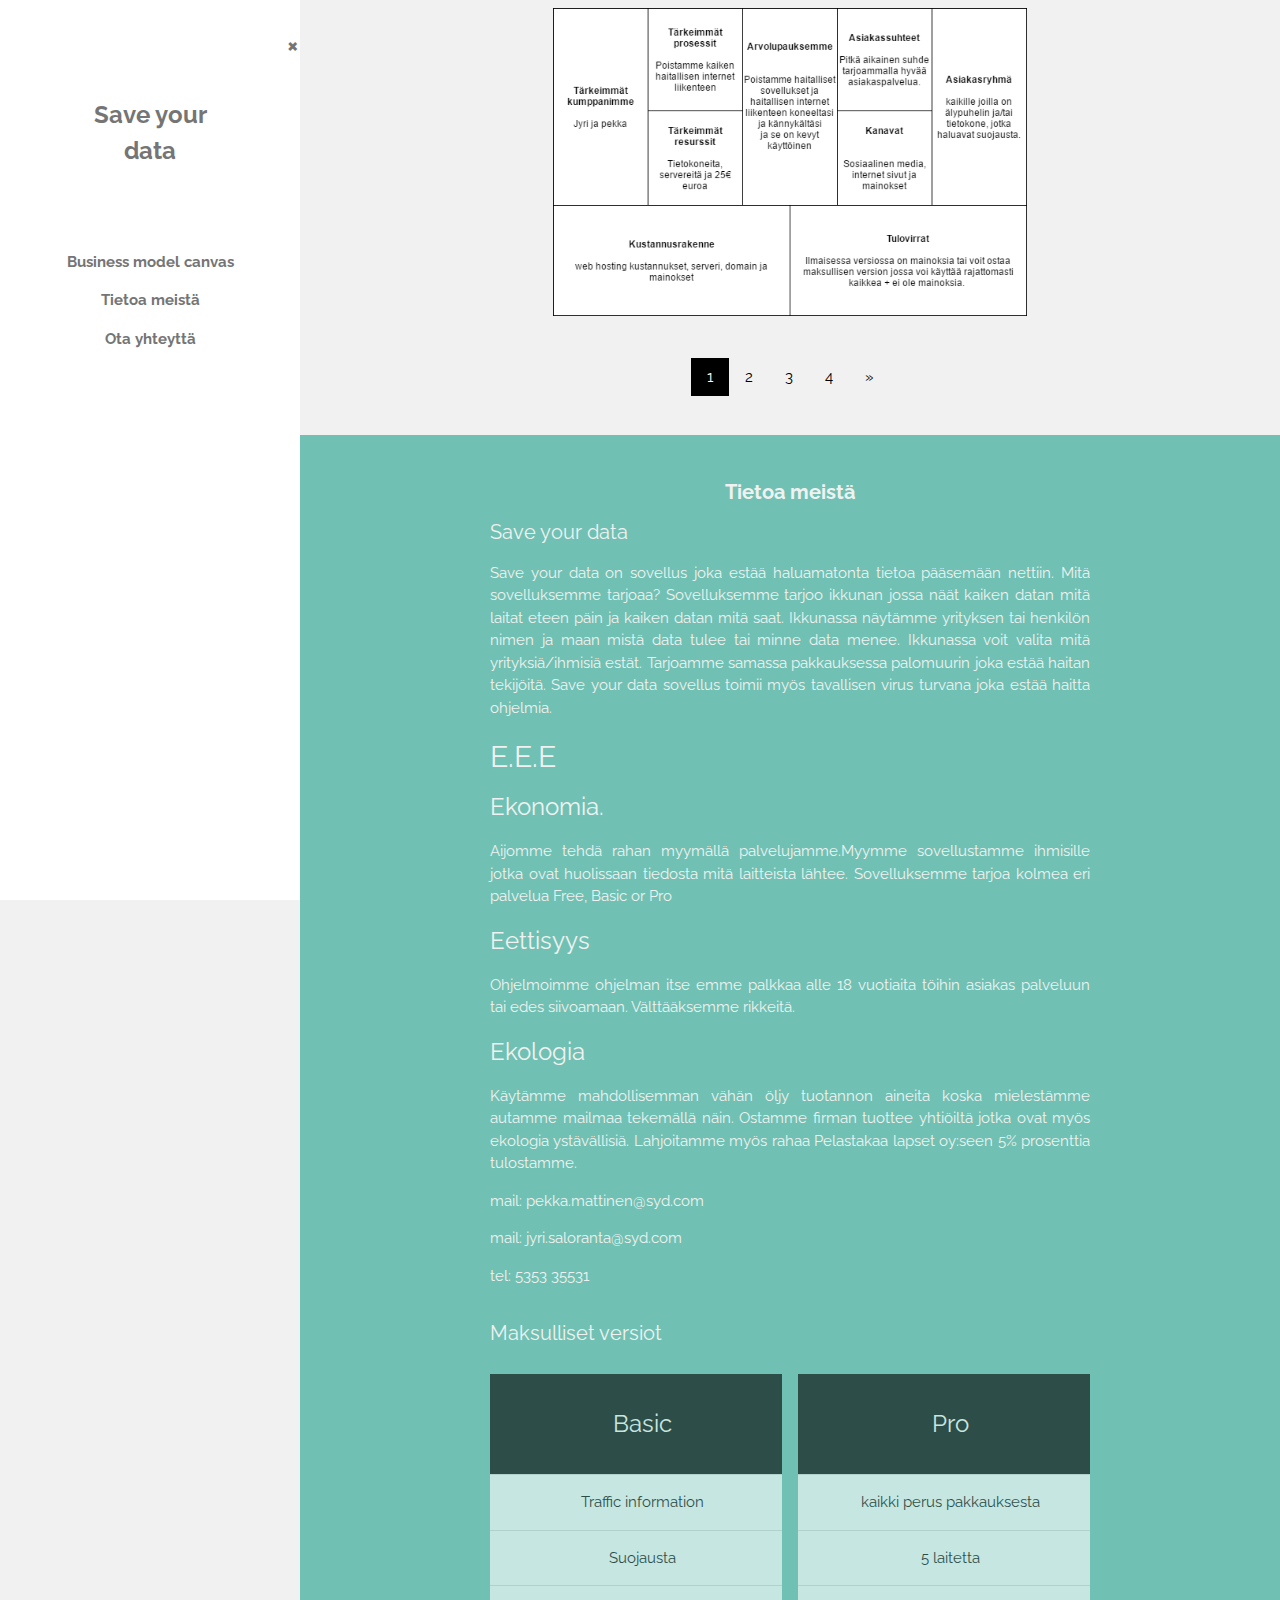
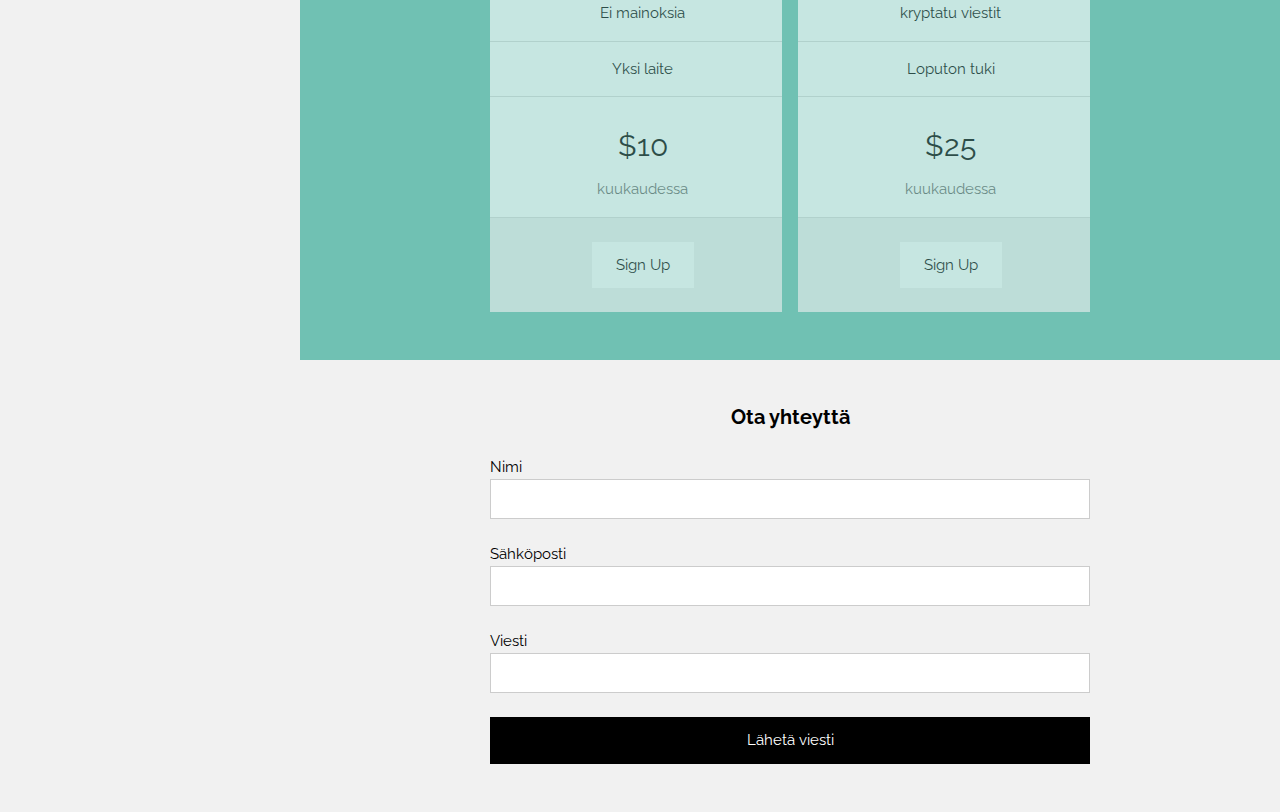
<file: Old/index.html>
<!DOCTYPE html>
<html>
<title>Nettisivu</title>
<meta charset="UTF-8">
<meta name="viewport" content="width=device-width, initial-scale=1">
<link rel="stylesheet" href="master.css">
<link rel="stylesheet" href="https://fonts.googleapis.com/css?family=Raleway">
<link rel="icon" href="dislike.png">
<style>
body,h1,h2,h3,h4,h5 {font-family: "Raleway", sans-serif}
.third img{margin-bottom: -6px; opacity: 0.8; cursor: pointer}
.third img:hover{opacity: 1}
</style>
<body class="light-grey content" style="max-width:1600px">

<nav class="sidenav white animate-left center text-grey collapse top" style="z-index:3;width:300px;font-weight:bold" id="mySidenav"><br>
<a href="javascript:void(0)" class="closebtn" onclick="sidenav_close()">&times;</a>
  <h3 class="padding-64"><b>Save your<br>data</b></h3>
  <a href="#" onclick="sidenav_close()" class="padding">Business model canvas</a>
  <a href="#about" onclick="sidenav_close()" class="padding">Tietoa meistä</a>
  <a href="#contact" onclick="sidenav_close()" class="padding">Ota yhteyttä</a>
</nav>
<!-- testi -->
<header class="container top hide-large white xlarge padding-16">

  <a href="#" onclick="sidenav_close()" class="right padding">Save your data</a>
  <a href="javascript:void(0)" class="left btn white" onclick="sidenav_open()">☰</a>
</header>
<div class="overlay hide-large animate-opacity" onclick="sidenav_close()" style="cursor:pointer" title="close side menu" id="myOverlay"></div>

<div class="main" style="margin-left:300px">

  <div class="hide-large" style="margin-top:83px"></div>

  <div class="row">
    <div class="center padding">
      <img src="[data-uri]" onclick="onClick(this)" alt="Our business model canvas" style="width:50%" />
      <!--<img src="h-secure.png" style="width:50%" onclick="onClick(this)" alt="Our business model canvas">-->
    </div>

  </div>

  <div class="center padding-32">
    <ul class="pagination">
      <li><a class="black" href="#">1</a></li>
      <li><a class="hover-black" href="#">2</a></li>
      <li><a class="hover-black" href="#">3</a></li>
      <li><a class="hover-black" href="#">4</a></li>
      <li><a class="hover-black" href="#">»</a></li>
    </ul>
  </div>

  <div id="modal01" class="modal black padding-0" onclick="this.style.display='none'">
    <span class="closebtn text-white opacity hover-opacity-off xxlarge container display-topright">×</span>
    <div class="modal-content animate-zoom center transparent padding-64">
      <img id="img01" class="image">
      <p id="caption"></p>
    </div>
  </div>

  <div class="container green-sheen center text-light-grey padding-32" id="about">
    <h4><b>Tietoa meistä</b></h4>
    <div class="content justify" style="max-width:600px">
      <h4>Save your data</h4>
      <p> Save your data on sovellus joka estää haluamatonta tietoa pääsemään nettiin.
         Mitä sovelluksemme tarjoaa? Sovelluksemme tarjoo ikkunan jossa näät kaiken datan
          mitä laitat eteen päin ja kaiken datan mitä saat. Ikkunassa näytämme yrityksen tai henkilön
           nimen ja maan mistä data tulee tai minne data menee. Ikkunassa voit valita mitä yrityksiä/ihmisiä estät.
            Tarjoamme samassa pakkauksessa palomuurin joka estää haitan tekijöitä. Save your data sovellus toimii myös
            tavallisen virus turvana joka estää haitta ohjelmia.
      </p>
      <h2>
      E.E.E
      </h2>
      <h3>Ekonomia.</h3>
      <p>Aijomme tehdä rahan myymällä palvelujamme.Myymme sovellustamme ihmisille jotka ovat huolissaan tiedosta mitä laitteista lähtee. Sovelluksemme tarjoa kolmea eri palvelua Free, Basic or Pro</p>
      <h3>Eettisyys</h3>
      <p>Ohjelmoimme ohjelman itse emme palkkaa alle 18 vuotiaita töihin asiakas palveluun tai edes siivoamaan. Välttääksemme rikkeitä.</p>
      <h3>Ekologia</h3>
      <p>Käytämme mahdollisemman vähän öljy tuotannon aineita koska mielestämme autamme mailmaa tekemällä näin. Ostamme firman tuottee yhtiöiltä jotka ovat myös ekologia ystävällisiä. Lahjoitamme myös rahaa Pelastakaa lapset oy:seen 5% prosenttia tulostamme.</p>
      <p>mail: pekka.mattinen@syd.com</p>
      <p>mail: jyri.saloranta@syd.com</p>
      <p>tel: 5353 35531</p>
      <h4 class="padding-16">Maksulliset versiot</h4>
      <div class="row-padding" style="margin:0 -16px">
        <div class="half margin-bottom">
          <ul class="ul white center opacity hover-opacity-off">
            <li class="black xlarge padding-32">Basic</li>
            <li class="padding-16">Traffic information</li>
            <li class="padding-16">Suojausta</li>
            <li class="padding-16">Ei mainoksia</li>
            <li class="padding-16">Yksi laite</li>
            <li class="padding-16">
              <h2>$10</h2>
              <span class="opacity">kuukaudessa</span>
            </li>
            <li class="light-grey padding-24">
              <button class="btn white padding-large hover-black">Sign Up</button>
            </li>
          </ul>
        </div>

        <div class="half">
          <ul class="ul white center opacity hover-opacity-off">
            <li class="black xlarge padding-32">Pro</li>
            <li class="padding-16">kaikki perus pakkauksesta</li>
            <li class="padding-16">5 laitetta</li>
            <li class="padding-16">kryptatu viestit</li>
            <li class="padding-16">Loputon tuki</li>
            <li class="padding-16">
              <h2>$25</h2>
              <span class="opacity">kuukaudessa</span>
            </li>
            <li class="light-grey padding-24">
              <button class="btn white padding-large hover-black">Sign Up</button>
            </li>
          </ul>
        </div>
      </div>
    </div>
  </div>

  <div class="container light-grey padding-32 padding-large" id="contact">
    <div class="content" style="max-width:600px">
      <h4 class="center"><b>Ota yhteyttä</b></h4>
      <form action="form.asp" target="_blank">
        <div class="group">
          <label>Nimi</label>
          <input class="input border" type="text" name="Name" required>
        </div>
        <div class="group">
          <label>Sähköposti</label>
          <input class="input border" type="text" name="Email" required>
        </div>
        <div class="group">
          <label>Viesti</label>
          <input class="input border" type="text" name="Message" required>
        </div>
        <button type="submit" class="btn-block padding-large black margin-bottom">Lähetä viesti</button>
      </form>
    </div>
  </div>

<script>
function sidenav_open() {
    document.getElementById("mySidenav").style.display = "block";
    document.getElementById("myOverlay").style.display = "block";
}

function sidenav_close() {
    document.getElementById("mySidenav").style.display = "none";
    document.getElementById("myOverlay").style.display = "none";
}


function onClick(element) {
  document.getElementById("img01").src = element.src;
  document.getElementById("modal01").style.display = "block";
  var captionText = document.getElementById("caption");
  captionText.innerHTML = element.alt;
}

</script>


</body>
</html>
</file>
<file: Old/master.css>
html{box-sizing:border-box}*,*:before,*:after{box-sizing:inherit}
html{-ms-text-size-adjust:100%;-webkit-text-size-adjust:100%}body{margin:0}
article,aside,details,figcaption,figure,footer,header,main,menu,nav,section,summary{display:block}
audio,canvas,progress,video{display:inline-block}progress{vertical-align:baseline}
audio:not([controls]){display:none;height:0}[hidden],template{display:none}
a{background-color:transparent;-webkit-text-decoration-skip:objects}
a:active,a:hover{outline-width:0}abbr[title]{border-bottom:none;text-decoration:underline;text-decoration:underline dotted}
dfn{font-style:italic}mark{background:#ff0;color:#000}
small{font-size:80%}sub,sup{font-size:75%;line-height:0;position:relative;vertical-align:baseline}
sub{bottom:-0.25em}sup{top:-0.5em}figure{margin:1em 40px}
img{border-style:none}svg:not(:root){overflow:hidden}
code,kbd,pre,samp{font-family:monospace,monospace;font-size:1em}
hr{box-sizing:content-box;height:0;overflow:visible}
button,input,select,textarea{font:inherit;margin:0}optgroup{font-weight:bold}
button,input{overflow:visible}button,select{text-transform:none}
button,html [type=button],[type=reset],[type=submit]{-webkit-appearance:button}
button::-moz-focus-inner, [type=button]::-moz-focus-inner, [type=reset]::-moz-focus-inner, [type=submit]::-moz-focus-inner{border-style:none;padding:0}
button:-moz-focusring, [type=button]:-moz-focusring, [type=reset]:-moz-focusring, [type=submit]:-moz-focusring{outline:1px dotted ButtonText}
fieldset{border:1px solid #c0c0c0;margin:0 2px;padding:.35em .625em .75em}
legend{color:inherit;display:table;max-width:100%;padding:0;white-space:normal}textarea{overflow:auto}
[type=checkbox],[type=radio]{padding:0}
[type=number]::-webkit-inner-spin-button,[type=number]::-webkit-outer-spin-button{height:auto}
[type=search]{-webkit-appearance:textfield;outline-offset:-2px}
[type=search]::-webkit-search-cancel-button,[type=search]::-webkit-search-decoration{-webkit-appearance:none}
::-webkit-input-placeholder{color:inherit;opacity:0.54}
::-webkit-file-upload-button{-webkit-appearance:button;font:inherit}
/* End extract */
html,body{font-family:Verdana,sans-serif;font-size:15px;line-height:1.5}html{overflow-x:hidden}
h1,h2,h3,h4,h5,h6,.slim,.wide{font-family:"Segoe UI",Arial,sans-serif}
h1{font-size:36px}h2{font-size:30px}h3{font-size:24px}h4{font-size:20px}h5{font-size:18px}h6{font-size:16px}
.serif{font-family:"Times New Roman",Times,serif}
h1,h2,h3,h4,h5,h6{font-weight:400;margin:10px 0}.wide{letter-spacing:4px}
h1 a,h2 a,h3 a,h4 a,h5 a,h6 a{font-weight:inherit}
hr{border:0;border-top:1px solid #eee;margin:20px 0}
img{margin-bottom:-5px}a{color:inherit}
.image{max-width:100%;height:auto}
.table,.table-all{border-collapse:collapse;border-spacing:0;width:100%;display:table}
.table-all{border:1px solid #ccc}
.bordered tr,.table-all tr{border-bottom:1px solid #ddd}
.striped tbody tr:nth-child(even){background-color:#f1f1f1}
.table-all tr:nth-child(odd){background-color:#fff}
.table-all tr:nth-child(even){background-color:#f1f1f1}
.hoverable tbody tr:hover,.ul.hoverable li:hover{background-color:#ccc}
.centered tr th,.centered tr td{text-align:center}
.table td,.table th,.table-all td,.table-all th{padding:8px 8px;display:table-cell;text-align:left;vertical-align:top}
.table th:first-child,.table td:first-child,.table-all th:first-child,.table-all td:first-child{padding-left:16px}
.btn,.btn-block{border:none;display:inline-block;outline:0;padding:6px 16px;vertical-align:middle;overflow:hidden;text-decoration:none!important;color:#fff;background-color:#000;text-align:center;cursor:pointer;white-space:nowrap}
.btn:hover,.btn-block:hover,.btn-floating:hover,.btn-floating-large:hover{box-shadow:0 8px 16px 0 rgba(0,0,0,0.2),0 6px 20px 0 rgba(0,0,0,0.19)}
.wbtn,.btn-floating,.btn-floating-large,.closenav,.opennav,.btn-block{-webkit-touch-callout:none;-webkit-user-select:none;-khtml-user-select:none;-moz-user-select:none;-ms-user-select:none;user-select:none}
.btn-floating,.btn-floating-large{display:inline-block;text-align:center;color:#fff;background-color:#000;position:relative;overflow:hidden;z-index:1;padding:0;border-radius:50%;cursor:pointer;font-size:24px}
.btn-floating{width:40px;height:40px;line-height:40px}.btn-floating-large{width:56px;height:56px;line-height:56px}
.disabled,.btn:disabled,.btn-floating:disabled,.btn-floating-large:disabled{cursor:not-allowed;opacity:0.3}
.btn.disabled *,.btn-block.disabled,.btn-floating.disabled *,.btn:disabled *,.btn-floating:disabled *{pointer-events:none}
.btn.disabled:hover,.btn-block.disabled:hover,.btn:disabled:hover,.btn-floating.disabled:hover,.btn-floating:disabled:hover,
.btn-floating-large.disabled:hover,.btn-floating-large:disabled:hover{box-shadow:none}
.btn-group .btn{float:left}.btn-block{width:100%}
.btn-bar .btn{box-shadow:none;background-color:inherit;color:inherit;float:left}.btn-bar .btn:hover{background-color:#ccc}
.badge,.tag,.sign{background-color:#000;color:#fff;display:inline-block;padding-left:8px;padding-right:8px;text-align:center}
.badge{border-radius:50%}
ul.ul{list-style-type:none;padding:0;margin:0}ul.ul li{padding:6px 2px 6px 16px;border-bottom:1px solid #ddd}ul.ul li:last-child{border-bottom:none}
.tooltip,.display-container{position:relative}.tooltip .text{display:none}.tooltip:hover .text{display:inline-block}
.navbar{list-style-type:none;margin:0;padding:0;overflow:hidden}
.navbar li{float:left}.navbar li a,.navitem,.navbar li .btn,.navbar li .input{display:block;padding:8px 16px}.navbar li .btn,.navbar li .input{border:none;outline:none;width:100%}
.navbar li a:hover{color:#000;background-color:#ccc}
.navbar .dropdown-hover,.navbar .dropdown-click{position:static}
.navbar .dropdown-hover:hover,.navbar .dropdown-hover:first-child,.navbar .dropdown-click:hover{background-color:#ccc;color:#000}
.navbar a,.topnav a,.sidenav a,.dropdown-content a,.accordion-content a,.dropnav a{text-decoration:none!important}
.navbar .opennav.right{float:right!important}.topnav{padding:8px 8px}
.topnav a{padding:0 8px;border-bottom:3px solid transparent;-webkit-transition:border-bottom .25s;transition:border-bottom .25s}
.topnav a:hover{border-bottom:3px solid #fff}.topnav .dropdown-hover a{border-bottom:0}
.opennav,.closenav{color:inherit}.opennav:hover,.closenav:hover{cursor:pointer;opacity:0.8}
.btn,.btn-floating,.dropnav a,.btn-floating-large,.btn-block, .navbar a,.sidenav a,.pagination li a,.hoverable tbody tr,.hoverable li,
.accordion-content a,.dropdown-content a,.dropdown-click:hover,.dropdown-hover:hover,.opennav,.closenav,.closebtn,*[class*="hover-"]
{-webkit-transition:background-color .25s,color .15s,box-shadow .25s,opacity 0.25s,filter 0.25s,border 0.15s;transition:background-color .25s,color .15s,box-shadow .15s,opacity .25s,filter .25s,border .15s}
.ripple:active{opacity:0.5}.ripple{-webkit-transition:opacity 0s;transition:opacity 0s}
.sidenav{height:100%;width:200px;background-color:#fff;position:fixed!important;z-index:1;overflow:auto}
.sidenav a{padding:4px 2px 4px 16px}.sidenav a:hover{background-color:#ccc}.sidenav a,.dropnav a{display:block}
.sidenav .dropdown-hover:hover,.sidenav .dropdown-hover:first-child,.sidenav .dropdown-click:hover,.dropnav a:hover{background-color:#ccc;color:#000}
.sidenav .dropdown-hover,.sidenav .dropdown-click {width:100%}.sidenav .dropdown-hover .dropdown-content,.sidenav .dropdown-click .dropdown-content{min-width:100%}
.main,#main{transition:margin-left .4s}
.modal{z-index:3;display:none;padding-top:100px;position:fixed;left:0;top:0;width:100%;height:100%;overflow:auto;background-color:rgb(0,0,0);background-color:rgba(0,0,0,0.4)}
.modal-content{margin:auto;background-color:#fff;position:relative;padding:0;outline:0;width:600px}.closebtn{text-decoration:none;float:right;font-size:24px;font-weight:bold;color:inherit}
.closebtn:hover,.closebtn:focus{color:#000;text-decoration:none;cursor:pointer}
.pagination{display:inline-block;padding:0;margin:0}.pagination li{display:inline}
.pagination li a{text-decoration:none;color:#000;float:left;padding:8px 16px}
.pagination li a:hover{background-color:#ccc}
.input-group,.group{margin-top:24px;margin-bottom:24px}
.input{padding:8px;display:block;border:none;border-bottom:1px solid #808080;width:100%}
.label{color:#009688}.input:not(:valid)~.validate{color:#f44336}
.select{padding:9px 0;width:100%;color:#000;border:1px solid transparent;border-bottom:1px solid #009688}
.select select:focus{color:#000;border:1px solid #009688}.select option[disabled]{color:#009688}
.dropdown-click,.dropdown-hover{position:relative;display:inline-block;cursor:pointer}
.dropdown-hover:hover .dropdown-content{display:block;z-index:1}
.dropdown-content{cursor:auto;color:#000;background-color:#fff;display:none;position:absolute;min-width:160px;margin:0;padding:0}
.dropdown-content a{padding:6px 16px;display:block}
.dropdown-content a:hover{background-color:#ccc}
.accordion {width:100%;cursor:pointer}
.accordion-content{cursor:auto;display:none;position:relative;width:100%;margin:0;padding:0}
.accordion-content a{padding:6px 16px;display:block}.accordion-content a:hover{background-color:#ccc}
.progress-container{width:100%;height:1.5em;position:relative;background-color:#B2DBBF}
.progressbar{background-color:#1a1a1a;height:100%;position:absolute;line-height:inherit}
input[type=checkbox].check,input[type=radio].radio{width:24px;height:24px;position:relative;top:6px}
input[type=checkbox].check:checked+.validate,input[type=radio].radio:checked+.validate{color:#009688}
input[type=checkbox].check:disabled+.validate,input[type=radio].radio:disabled+.validate{color:#aaa}
.responsive{overflow-x:auto}
.container:after,.panel:after,.row:after,.row-padding:after,.topnav:after,.clear:after,.btn-group:before,.btn-group:after,.btn-bar:before,.btn-bar:after
{content:"";display:table;clear:both}
.col,.half,.third,.twothird,.threequarter,.quarter{float:left;width:100%}
.col.s1{width:8.33333%}
.col.s2{width:16.66666%}
.col.s3{width:24.99999%}
.col.s4{width:33.33333%}
.col.s5{width:41.66666%}
.col.s6{width:49.99999%}
.col.s7{width:58.33333%}
.col.s8{width:66.66666%}
.col.s9{width:74.99999%}
.col.s10{width:83.33333%}
.col.s11{width:91.66666%}
.col.s12,.half,.third,.twothird,.threequarter,.quarter{width:99.99999%}
@media only screen and (min-width:601px){
.col.m1{width:8.33333%}
.col.m2{width:16.66666%}
.col.m3,.quarter{width:24.99999%}
.col.m4,.third{width:33.33333%}
.col.m5{width:41.66666%}
.col.m6,.half{width:49.99999%}
.col.m7{width:58.33333%}
.col.m8,.twothird{width:66.66666%}
.col.m9,.threequarter{width:74.99999%}
.col.m10{width:83.33333%}
.col.m11{width:91.66666%}
.col.m12{width:99.99999%}}
@media only screen and (min-width:993px){
.col.l1{width:8.33333%}
.col.l2{width:16.66666%}
.col.l3,.quarter{width:24.99999%}
.col.l4,.third{width:33.33333%}
.col.l5{width:41.66666%}
.col.l6,.half{width:49.99999%}
.col.l7{width:58.33333%}
.col.l8,.twothird{width:66.66666%}
.col.l9,.threequarter{width:74.99999%}
.col.l10{width:83.33333%}
.col.l11{width:91.66666%}
.col.l12{width:99.99999%}}
.content{max-width:980px;margin:auto}
.rest{overflow:hidden}
.layout-container{display:table;width:100%}.layout-row{display:table-row}.layout-cell,.layout-col{display:table-cell}
.layout-top{vertical-align:top}.layout-middle{vertical-align:middle}.layout-bottom{vertical-align:bottom}
.hide{display:none!important}.show-block,.show{display:block!important}.show-inline-block{display:inline-block!important}
@media (max-width:600px){.modal-content{margin:0 10px;width:auto!important}.modal{padding-top:30px}}
@media (max-width:768px){.modal-content{width:500px}.modal{padding-top:50px}}
@media (min-width:993px){.modal-content{width:900px}}
@media screen and (max-width:600px){.topnav a{display:block}.navbar li:not(.opennav){float:none;width:100%!important}.navbar li.right{float:none!important}}
@media screen and (max-width:600px){.topnav .dropdown-hover .dropdown-content,.navbar .dropdown-click .dropdown-content,.navbar .dropdown-hover .dropdown-content{position:relative}}
@media screen and (max-width:600px){.topnav,.navbar{text-align:center}}
@media (max-width:600px){.hide-small{display:none!important}}
@media (max-width:992px) and (min-width:601px){.hide-medium{display:none!important}}
@media (min-width:993px){.hide-large{display:none!important}}
@media only screen and (max-width:600px){.layout-col{display:block;width:100%!important}}
@media screen and (max-width:992px){.sidenav.collapse{display:none}.main{margin-left:0!important;margin-right:0!important}}
@media screen and (min-width:993px){.sidenav.collapse{display:block!important}}
.top,.bottom{position:fixed;width:100%;z-index:1}.top{top:0}.bottom{bottom:0}
.overlay{position:fixed;display:none;width:100%;height:100%;top:0;left:0;right:0;bottom:0;background-color:rgba(0,0,0,0.5);z-index:2}
.left{float:left!important}.right{float:right!important}
.tiny{font-size:10px!important}.small{font-size:12px!important}
.medium{font-size:15px!important}.large{font-size:18px!important}
.xlarge{font-size:24px!important}.xxlarge{font-size:36px!important}
.xxxlarge{font-size:48px!important}.jumbo{font-size:64px!important}
.vertical{word-break:break-all;line-height:1;text-align:center;width:0.6em}
.left-align{text-align:left!important}.right-align{text-align:right!important}
.justify{text-align:justify!important}.center{text-align:center!important}
.display-topleft{position:absolute;left:0;top:0}.display-topright{position:absolute;right:0;top:0}
.display-bottomleft{position:absolute;left:0;bottom:0}.display-bottomright{position:absolute;right:0;bottom:0}
.display-middle{position:absolute;top:50%;left:50%;transform:translate(-50%,-50%);-ms-transform:translate(-50%,-50%)}
.display-left{position:absolute;top:50%;left:0%;transform:translate(0%,-50%);-ms-transform:translate(-0%,-50%)}
.display-right{position:absolute;top:50%;right:0%;transform:translate(0%,-50%);-ms-transform:translate(0%,-50%)}
.display-topmiddle{position:absolute;left:50%;top:0;transform:translate(-50%,0%);-ms-transform:translate(-50%,0%)}
.display-bottommiddle{position:absolute;left:50%;bottom:0;transform:translate(-50%,0%);-ms-transform:translate(-50%,0%)}
.display-container:hover .display-hover{display:block}.display-container:hover span.display-hover{display:inline-block}.display-hover{display:none}
.circle{border-radius:50%!important}
.round-small{border-radius:2px!important}.round,.round-medium{border-radius:4px!important}
.round-large{border-radius:8px!important}.round-xlarge{border-radius:16px!important}
.round-xxlarge{border-radius:32px!important}.round-jumbo{border-radius:64px!important}
.border-0{border:0!important}.border{border:1px solid #ccc!important}
.border-top{border-top:1px solid #ccc!important}.border-bottom{border-bottom:1px solid #ccc!important}
.border-left{border-left:1px solid #ccc!important}.border-right{border-right:1px solid #ccc!important}
.margin{margin:16px!important}.margin-0{margin:0!important}
.margin-top{margin-top:16px!important}.margin-bottom{margin-bottom:16px!important}
.margin-left{margin-left:16px!important}.margin-right{margin-right:16px!important}
.section{margin-top:16px!important;margin-bottom:16px!important}
.padding-tiny{padding:2px 4px!important}.padding-small{padding:4px 8px!important}
.padding-medium,.padding,.form{padding:8px 16px!important}
.padding-large{padding:12px 24px!important}.padding-xlarge{padding:16px 32px!important}
.padding-xxlarge{padding:24px 48px!important}.padding-jumbo{padding:32px 64px!important}
.padding-4{padding-top:4px!important;padding-bottom:4px!important}
.padding-8{padding-top:8px!important;padding-bottom:8px!important}
.padding-12{padding-top:12px!important;padding-bottom:12px!important}
.padding-16{padding-top:16px!important;padding-bottom:16px!important}
.padding-24{padding-top:24px!important;padding-bottom:24px!important}
.padding-32{padding-top:32px!important;padding-bottom:32px!important}
.padding-48{padding-top:48px!important;padding-bottom:48px!important}
.padding-64{padding-top:64px!important;padding-bottom:64px!important}
.padding-128{padding-top:128px!important;padding-bottom:128px!important}
.padding-0{padding:0!important}
.padding-top{padding-top:8px!important}.padding-bottom{padding-bottom:8px!important}
.padding-left{padding-left:16px!important}.padding-right{padding-right:16px!important}
.topbar{border-top:6px solid #ccc!important}.bottombar{border-bottom:6px solid #ccc!important}
.leftbar{border-left:6px solid #ccc!important}.rightbar{border-right:6px solid #ccc!important}
.row-padding,.row-padding>.half,.row-padding>.third,.row-padding>.twothird,.row-padding>.threequarter,.row-padding>.quarter,.row-padding>.col{padding:0 8px}
.spin{animation:spin 2s infinite linear;-webkit-animation:spin 2s infinite linear}
@-webkit-keyframes spin{0%{-webkit-transform:rotate(0deg);transform:rotate(0deg)}100%{-webkit-transform:rotate(359deg);transform:rotate(359deg)}}
@keyframes spin{0%{-webkit-transform:rotate(0deg);transform:rotate(0deg)}100%{-webkit-transform:rotate(359deg);transform:rotate(359deg)}}
.container{padding:0.01em 16px}
.panel{padding:0.01em 16px;margin-top:16px!important;margin-bottom:16px!important}
.example{background-color:#f1f1f1;padding:0.01em 16px}
.code,.codespan{font-family:Consolas,"courier new";font-size:16px}
.code{line-height:1.4;width:auto;background-color:#fff;padding:8px 12px;border-left:4px solid #4CAF50;word-wrap:break-word}
.codespan{color:crimson;background-color:#f1f1f1;padding-left:4px;padding-right:4px;font-size:110%}
.example,.code{margin:20px 0}.card{border:1px solid #ccc}
.card-2,.example{box-shadow:0 2px 4px 0 rgba(0,0,0,0.16),0 2px 10px 0 rgba(0,0,0,0.12)!important}
.card-4,.hover-shadow:hover{box-shadow:0 4px 8px 0 rgba(0,0,0,0.2),0 6px 20px 0 rgba(0,0,0,0.19)!important}
.card-8{box-shadow:0 8px 16px 0 rgba(0,0,0,0.2),0 6px 20px 0 rgba(0,0,0,0.19)!important}
.card-12{box-shadow:0 12px 16px 0 rgba(0,0,0,0.24),0 17px 50px 0 rgba(0,0,0,0.19)!important}
.card-16{box-shadow:0 16px 24px 0 rgba(0,0,0,0.22),0 25px 55px 0 rgba(0,0,0,0.21)!important}
.card-24{box-shadow:0 24px 24px 0 rgba(0,0,0,0.2),0 40px 77px 0 rgba(0,0,0,0.22)!important}
.animate-fading{-webkit-animation:fading 10s infinite;animation:fading 10s infinite}
@-webkit-keyframes fading{0%{opacity:0}50%{opacity:1}100%{opacity:0}}
@keyframes fading{0%{opacity:0}50%{opacity:1}100%{opacity:0}}
.animate-opacity{-webkit-animation:opac 0.8s;animation:opac 0.8s}
@-webkit-keyframes opac{from{opacity:0} to{opacity:1}}
@keyframes opac{from{opacity:0} to{opacity:1}}
.animate-top{position:relative;-webkit-animation:animatetop 0.4s;animation:animatetop 0.4s}
@-webkit-keyframes animatetop{from{top:-300px;opacity:0} to{top:0;opacity:1}}
@keyframes animatetop{from{top:-300px;opacity:0} to{top:0;opacity:1}}
.animate-left{position:relative;-webkit-animation:animateleft 0.4s;animation:animateleft 0.4s}
@-webkit-keyframes animateleft{from{left:-300px;opacity:0} to{left:0;opacity:1}}
@keyframes animateleft{from{left:-300px;opacity:0} to{left:0;opacity:1}}
.animate-right{position:relative;-webkit-animation:animateright 0.4s;animation:animateright 0.4s}
@-webkit-keyframes animateright{from{right:-300px;opacity:0} to{right:0;opacity:1}}
@keyframes animateright{from{right:-300px;opacity:0} to{right:0;opacity:1}}
.animate-bottom{position:relative;-webkit-animation:animatebottom 0.4s;animation:animatebottom 0.4s}
@-webkit-keyframes animatebottom{from{bottom:-300px;opacity:0} to{bottom:0px;opacity:1}}
@keyframes animatebottom{from{bottom:-300px;opacity:0} to{bottom:0;opacity:1}}
.animate-zoom {-webkit-animation:animatezoom 0.6s;animation:animatezoom 0.6s}
@-webkit-keyframes animatezoom{from{-webkit-transform:scale(0)} to{-webkit-transform:scale(1)}}
@keyframes animatezoom{from{transform:scale(0)} to{transform:scale(1)}}
.animate-input{-webkit-transition:width 0.4s ease-in-out;transition:width 0.4s ease-in-out}.animate-input:focus{width:100%!important}
.opacity,.hover-opacity:hover{opacity:0.60;filter:alpha(opacity=60);-webkit-backface-visibility:hidden}
.opacity-off,.hover-opacity-off:hover{opacity:1;filter:alpha(opacity=100);-webkit-backface-visibility:hidden}
.opacity-max{opacity:0.25;filter:alpha(opacity=25);-webkit-backface-visibility:hidden}
.opacity-min{opacity:0.75;filter:alpha(opacity=75);-webkit-backface-visibility:hidden}
.greyscale-max,.grayscale-max,.hover-greyscale:hover,.hover-grayscale:hover{-webkit-filter:grayscale(100%);filter:grayscale(100%)}
.greyscale,.grayscale{-webkit-filter:grayscale(75%);filter:grayscale(75%)}
.greyscale-min,.grayscale-min{-webkit-filter:grayscale(50%);filter:grayscale(50%)}
.sepia{-webkit-filter:sepia(75%);filter:sepia(75%)}
.sepia-max,.hover-sepia:hover{-webkit-filter:sepia(100%);filter:sepia(100%)}
.sepia-min{-webkit-filter:sepia(50%);filter:sepia(50%)}
.text-shadow{text-shadow:1px 1px 0 #444}.text-shadow-white{text-shadow:1px 1px 0 #ddd}
.transparent{background-color:transparent!important}
.hover-none:hover{box-shadow:none!important;background-color:transparent!important}
/* Colors */
.amber,.hover-amber:hover{color:#000!important;background-color:#ffc107!important}
.aqua,.hover-aqua:hover{color:#000!important;background-color:#00ffff!important}
.blue,.hover-blue:hover{color:#fff!important;background-color:#2196F3!important}
.light-blue,.hover-light-blue:hover{color:#000!important;background-color:#87CEEB!important}
.brown,.hover-brown:hover{color:#fff!important;background-color:#795548!important}
.cyan,.hover-cyan:hover{color:#000!important;background-color:#00bcd4!important}
.blue-grey,.hover-blue-grey:hover,.blue-gray,.hover-blue-gray:hover{color:#fff!important;background-color:#607d8b!important}
.green,.hover-green:hover{color:#fff!important;background-color:#4CAF50!important}
.light-green,.hover-light-green:hover{color:#000!important;background-color:#8bc34a!important}
.indigo,.hover-indigo:hover{color:#fff!important;background-color:#3f51b5!important}
.khaki,.hover-khaki:hover{color:#000!important;background-color:#f0e68c!important}
.lime,.hover-lime:hover{color:#000!important;background-color:#cddc39!important}
.orange,.hover-orange:hover{color:#000!important;background-color:#ff9800!important}
.deep-orange,.hover-deep-orange:hover{color:#fff!important;background-color:#ff5722!important}
.pink,.hover-pink:hover{color:#fff!important;background-color:#e91e63!important}
.purple,.hover-purple:hover{color:#fff!important;background-color:#9c27b0!important}
.deep-purple,.hover-deep-purple:hover{color:#fff!important;background-color:#673ab7!important}
.red,.hover-red:hover{color:#fff!important;background-color:#f44336!important}
.sand,.hover-sand:hover{color:#000!important;background-color:#fdf5e6!important}
.teal,.hover-teal:hover{color:#fff!important;background-color:#009688!important}
.yellow,.hover-yellow:hover{color:#000!important;background-color:#ffeb3b!important}
.white,.hover-white:hover{color:#000!important;background-color:#fff!important}
.black,.hover-black:hover{color:#fff!important;background-color:#000!important}
.grey,.hover-grey:hover,.gray,.hover-gray:hover{color:#000!important;background-color:#9e9e9e!important}
.light-grey,.hover-light-grey:hover,.light-gray,.hover-light-gray:hover{color:#000!important;background-color:#f1f1f1!important}
.dark-grey,.hover-dark-grey:hover,.dark-gray,.hover-dark-gray:hover{color:#fff!important;background-color:#616161!important}
.dark-grey,.hover-dark-grey:hover,.green-sheen,.hover-green-sheen:hover{color:#fff!important;background-color:#70C1B3!important}
.lapis-lazuli,.hover-dark-grey:hover,.lapis-lazuli,.hover-lapis-lazuli:hover{color:#fff!important;background-color:#247BA0!important}
.pale-red,.hover-pale-red:hover{color:#000!important;background-color:#ffdddd!important}
.pale-green,.hover-pale-green:hover{color:#000!important;background-color:#ddffdd!important}
.pale-yellow,.hover-pale-yellow:hover{color:#000!important;background-color:#ffffcc!important}
.pale-blue,.hover-pale-blue:hover{color:#000!important;background-color:#ddffff!important}
.text-amber,.hover-text-amber:hover{color:#ffc107!important}
.text-aqua,.hover-text-aqua:hover{color:#00ffff!important}
.text-blue,.hover-text-blue:hover{color:#2196F3!important}
.text-light-blue,.hover-text-light-blue:hover{color:#87CEEB!important}
.text-brown,.hover-text-brown:hover{color:#795548!important}
.text-cyan,.hover-text-cyan:hover{color:#00bcd4!important}
.text-blue-grey,.hover-text-blue-grey:hover,.text-blue-gray,.hover-text-blue-gray:hover{color:#607d8b!important}
.text-green,.hover-text-green:hover{color:#4CAF50!important}
.text-light-green,.hover-text-light-green:hover{color:#8bc34a!important}
.text-indigo,.hover-text-indigo:hover{color:#3f51b5!important}
.text-khaki,.hover-text-khaki:hover{color:#b4aa50!important}
.text-lime,.hover-text-lime:hover{color:#cddc39!important}
.text-orange,.hover-text-orange:hover{color:#ff9800!important}
.text-deep-orange,.hover-text-deep-orange:hover{color:#ff5722!important}
.text-pink,.hover-text-pink:hover{color:#e91e63!important}
.text-purple,.hover-text-purple:hover{color:#9c27b0!important}
.text-deep-purple,.hover-text-deep-purple:hover{color:#673ab7!important}
.text-red,.hover-text-red:hover{color:#f44336!important}
.text-sand,.hover-text-sand:hover{color:#fdf5e6!important}
.text-teal,.hover-text-teal:hover{color:#009688!important}
.text-yellow,.hover-text-yellow:hover{color:#d2be0e!important}
.text-white,.hover-text-white:hover{color:#fff!important}
.text-black,.hover-text-black:hover{color:#000!important}
.text-grey,.hover-text-grey:hover,.text-gray,.hover-text-gray:hover{color:#757575!important}
.text-light-grey,.hover-text-light-grey:hover,.text-light-gray,.hover-text-light-gray:hover{color:#f1f1f1!important}
.text-dark-grey,.hover-text-dark-grey:hover,.text-dark-gray,.hover-text-dark-gray:hover{color:#3a3a3a!important}
.text-dark-grey,.hover-text-dark-grey:hover,.text-green-sheen,.hover-text-green-sheen:hover{color:#70C1B3!important}
.text-dark-grey,.hover-text-dark-grey:hover,.text-lapis-lazuli,.hover-text-lapis-lazuli:hover{color:#247BA0!important}
.border-amber,.hover-border-amber:hover{border-color:#ffc107!important}
.border-aqua,.hover-border-aqua:hover{border-color:#00ffff!important}
.border-blue,.hover-border-blue:hover{border-color:#2196F3!important}
.border-light-blue,.hover-border-light-blue:hover{border-color:#87CEEB!important}
.border-brown,.hover-border-brown:hover{border-color:#795548!important}
.border-cyan,.hover-border-cyan:hover{border-color:#00bcd4!important}
.border-blue-grey,.hover-border-blue-grey:hover,.border-blue-gray,.hover-border-blue-gray:hover{border-color:#607d8b!important}
.border-green,.hover-border-green:hover{border-color:#4CAF50!important}
.border-light-green,.hover-border-light-green:hover{border-color:#8bc34a!important}
.border-indigo,.hover-border-indigo:hover{border-color:#3f51b5!important}
.border-khaki,.hover-border-khaki:hover{border-color:#f0e68c!important}
.border-lime,.hover-border-lime:hover{border-color:#cddc39!important}
.border-orange,.hover-border-orange:hover{border-color:#ff9800!important}
.border-deep-orange,.hover-border-deep-orange:hover{border-color:#ff5722!important}
.border-pink,.hover-border-pink:hover{border-color:#e91e63!important}
.border-purple,.hover-border-purple:hover{border-color:#9c27b0!important}
.border-deep-purple,.hover-border-deep-purple:hover{border-color:#673ab7!important}
.border-red,.hover-border-red:hover{border-color:#f44336!important}
.border-sand,.hover-border-sand:hover{border-color:#fdf5e6!important}
.border-teal,.hover-border-teal:hover{border-color:#009688!important}
.border-yellow,.hover-border-yellow:hover{border-color:#ffeb3b!important}
.border-white,.hover-border-white:hover{border-color:#fff!important}
.border-black,.hover-border-black:hover{border-color:#000!important}
.border-grey,.hover-border-grey:hover,.border-gray,.hover-border-gray:hover{border-color:#9e9e9e!important}
.border-light-grey,.hover-border-light-grey:hover,.border-light-gray,.hover-border-light-gray:hover{border-color:#f1f1f1!important}
.border-dark-grey,.hover-border-dark-grey:hover,.border-dark-gray,.hover-border-dark-gray:hover{border-color:#616161!important}
.border-dark-grey,.hover-border-dark-grey:hover,.border-green-sheen,.hover-border-green-sheen:hover{border-color:#70C1B3!important}
.border-dark-grey,.hover-border-dark-grey:hover,.border-lapis-lazuli,.hover-border-lapis-lazuli:hover{border-color:#247BA0!important}
.border-pale-red,.hover-border-pale-red:hover{border-color:#ffe7e7!important}.border-pale-green,.hover-border-pale-green:hover{border-color:#e7ffe7!important}
.border-pale-yellow,.hover-border-pale-yellow:hover{border-color:#ffffcc!important}.border-pale-blue,.hover-border-pale-blue:hover{border-color:#e7ffff!important}
</file>
